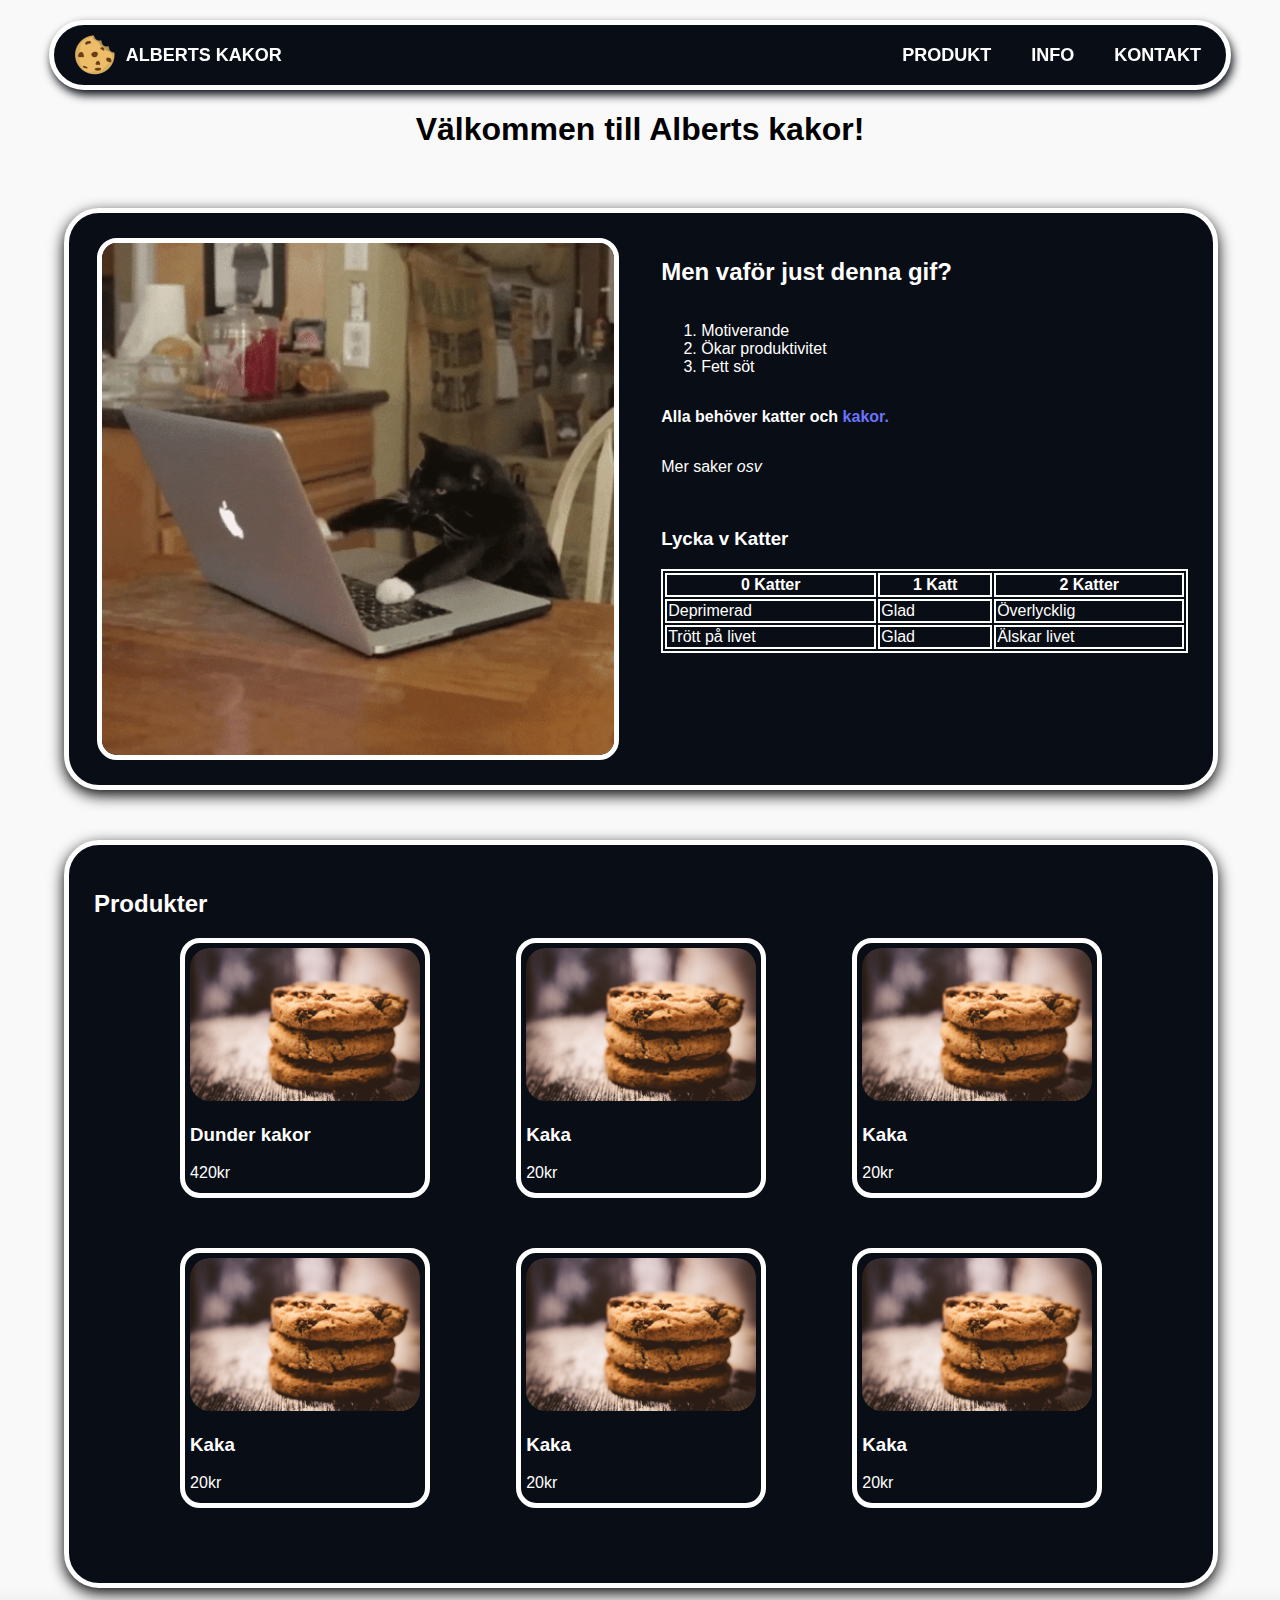
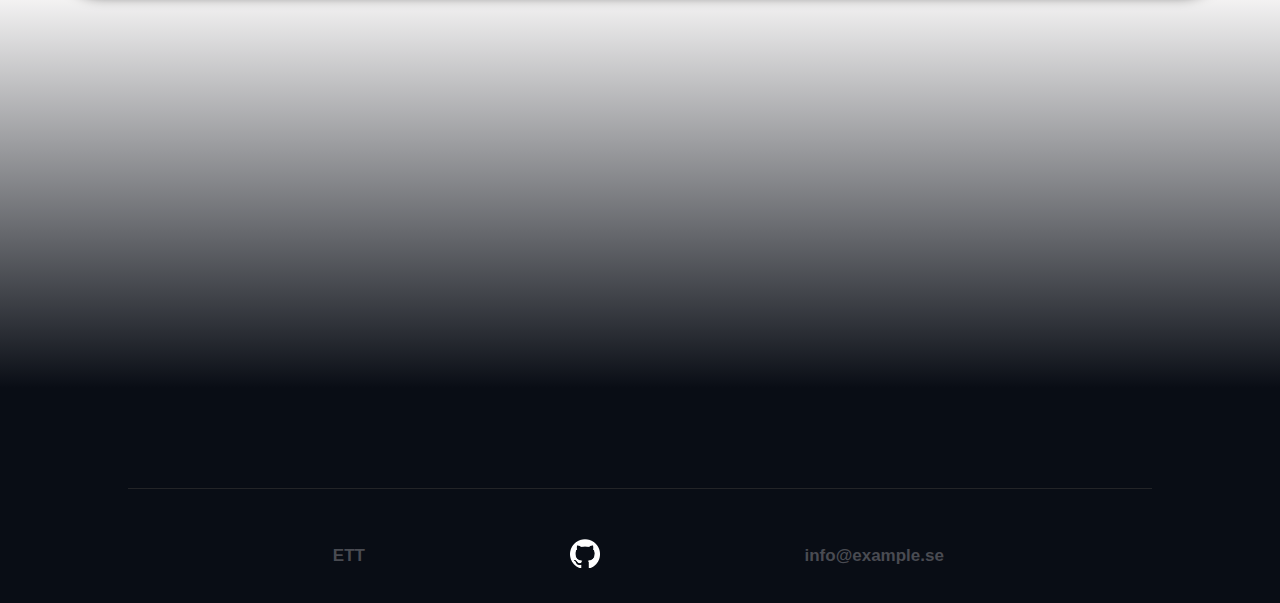
<file: labb1/labb1/index.html>
<!DOCTYPE html>
<html lang="sv">
<head>
    <meta charset="UTF-8">
    <!-- För att få kakan som icon uppe i tabben -->
    <link rel="icon" href="images/logotypnyalbert(1).ico" type="image/x-icon">
    <link rel="stylesheet" type="text/css" href="styles/style.css">
    <meta name="viewport" content="width=device-width, initial-scale=1.0">
    <title>Alberts kakor</title>
</head>
<body>

    <header>
        <nav id="menu">
            <a href="index.html" class="navLogo"><img src="images/logotypnyalbert(1).png" alt="Logotyp av en kaka" class="logo">ALBERTS KAKOR</a>
            <span class="navSpan">
                <a href="#produkter" class="navOptions">Produkt</a>
                <div class="dropdownContainer">
                    <a href="#" class="navOptions">Info</a>
                    <div class="dropdown">
                        <a class="navOptions" target="_blank" href="https://geekprank.com/winxp-update/">Windows</a>
                        <a class="navOptions" target="_blank" href="https://geekprank.com/apple/">IOS</a>
                    </div>
                </div>
                <a href="about.html" class="navOptions">Kontakt</a>
            </span>
        </nav>
    </header>
    <main>
        <article>
            <h1>Välkommen till Alberts kakor!</h1>
            <section class="heroSection">
                <div class="heroDiv">
                    <img class="heroGif" src="images/giphy.gif" alt="Viktigt dokument">
                </div>
                <div class="heroDivTwo">
                    <h2>Men vaför just denna gif?</h2>
                    <ol>
                        <li>Motiverande</li>
                        <li>Ökar produktivitet</li>
                        <li>Fett söt</li>
                    </ol>

                    <p><strong>Alla behöver katter och <a href="#produkter">kakor.</a></strong></p>
                    <p>Mer saker <i>osv</i></p>
                    <br>
                    <h3>Lycka v Katter</h3>
                    <table> 
                        <tr>
                            <th>0 Katter</th>
                            <th>1 Katt</th>
                            <th>2 Katter</th>
                        </tr>
                        <tr>
                            <td>Deprimerad</td>
                            <td>Glad</td>
                            <td>Överlycklig</td>
                        </tr>
                        <tr>
                            <td>Trött på livet</td>
                            <td>Glad</td>
                            <td>Älskar livet</td>
                        </tr>
                    </table>
                </div>
            </section>
            <section id="produkter">
                <h2>Produkter</h2>
                <div class="annonsWrapper">
                    <div class="rowWrapper">
                        <a href="object.html" class="singleAnnons">
                            <img alt="pordukt kaka" src="images/kaka2.jpg" class="annonsSmallImg">
                            <h3>Dunder kakor</h3>
                            <p>420kr</p>
                        </a>
                        <a href="#" class="singleAnnons">
                            <img src="images/kaka2.jpg" alt="pordukt kaka" class="annonsSmallImg">
                            <h3>Kaka</h3>
                            <p>20kr</p>
                        </a>
                        <a href="#" class="singleAnnons">
                            <img src="images/kaka2.jpg" alt="pordukt kaka" class="annonsSmallImg">
                            <h3>Kaka</h3>
                            <p>20kr</p>
                        </a>
                    </div>
                    <div class="rowWrapper">
                        <a href="#" class="singleAnnons">
                            <img src="images/kaka2.jpg" alt="pordukt kaka" class="annonsSmallImg">
                            <h3>Kaka</h3>
                            <p>20kr</p>
                        </a>
                        <a href="#" class="singleAnnons">
                            <img src="images/kaka2.jpg" alt="pordukt kaka" class="annonsSmallImg">
                            <h3>Kaka</h3>
                            <p>20kr</p>
                        </a>
                        <a href="#" class="singleAnnons">
                            <img src="images/kaka2.jpg" alt="pordukt kaka" class="annonsSmallImg">
                            <h3>Kaka</h3>
                            <p>20kr</p>
                        </a>
                    </div>
                </div>
            </section>
            
        </article>
    </main>
    <footer>
        <div class="fade"></div>
        <span class="footerSpan">
            <a class="footerLink" href="#">ETT</a>
            <a class="footerLink" href="https://github.com/pronoian/HTML_Labb1/" target="_blank"><img class="github-logo" src="images/github-mark-white.png" alt="GitHub Logo"></a>
            <a class="footerLink" href="mailto:info@example.se">info@example.se</a>
        </span>
    </footer>
    
</body>
</html>
</file>
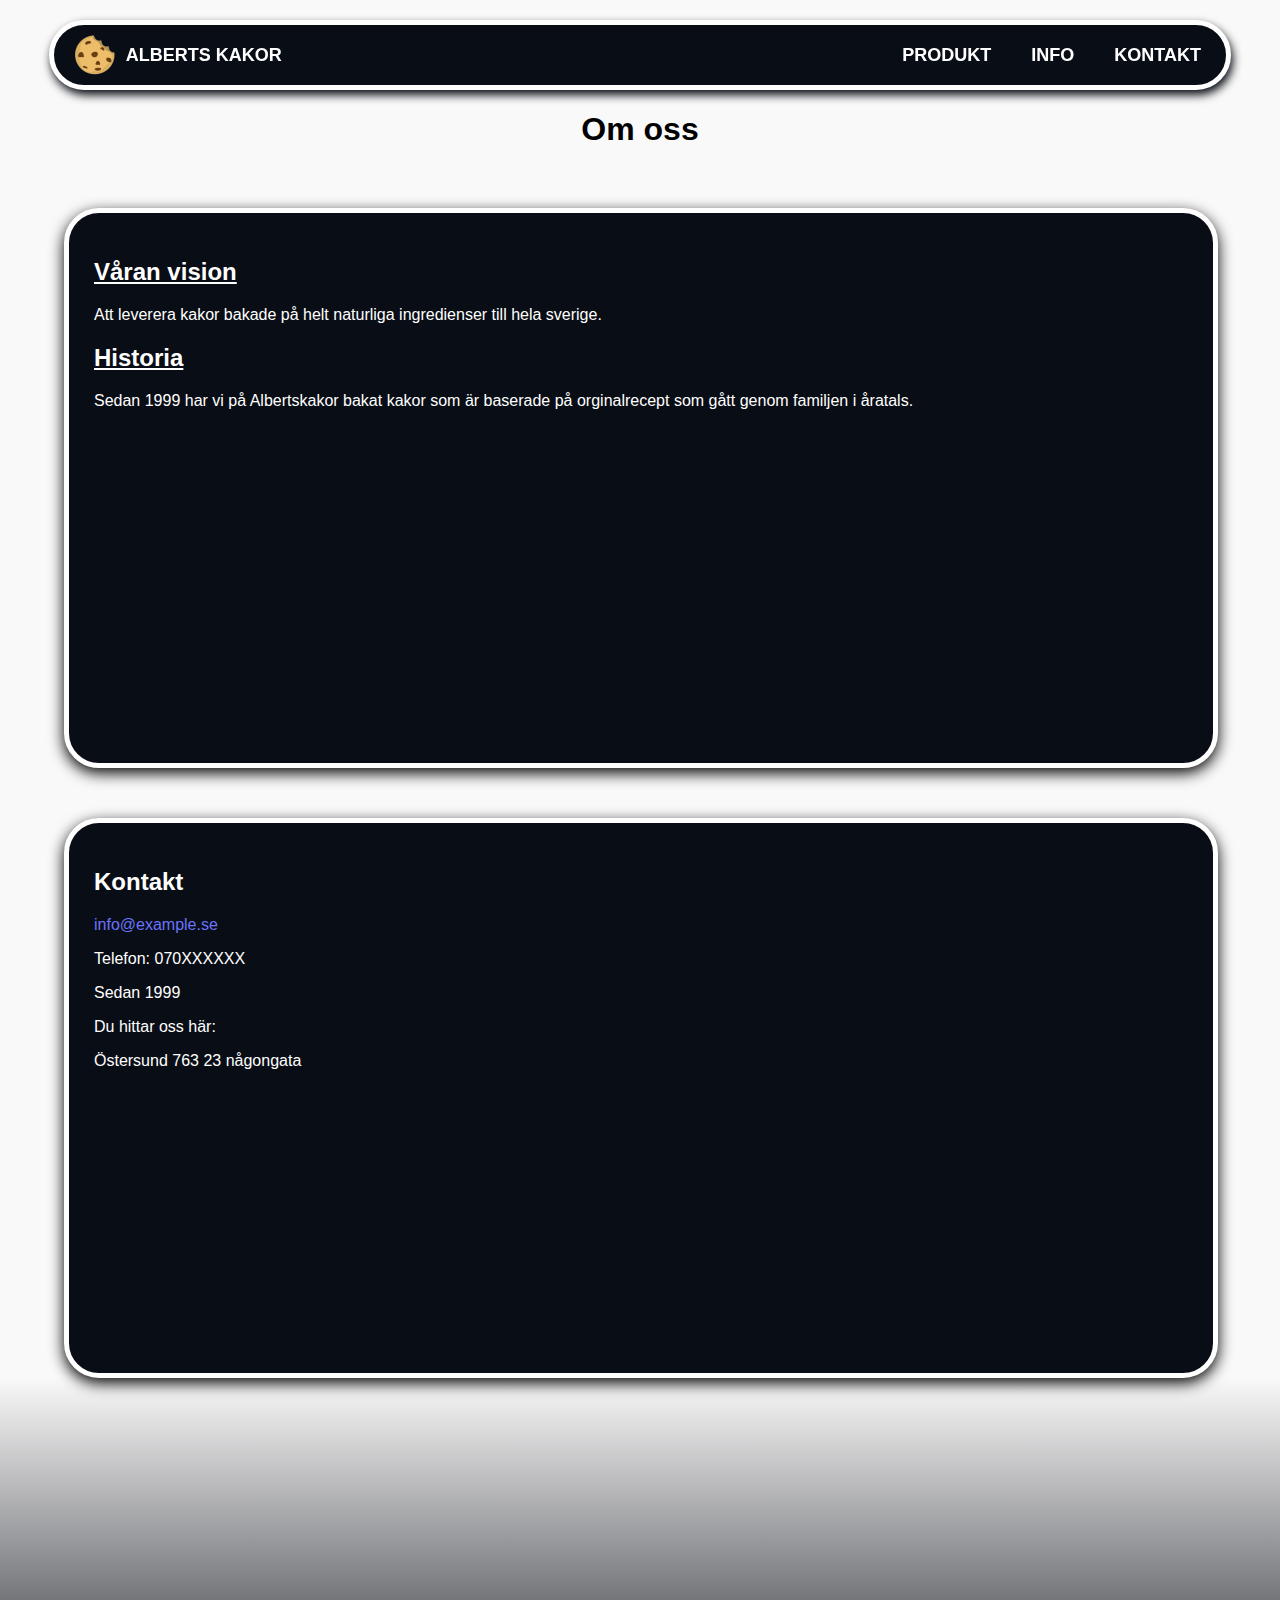
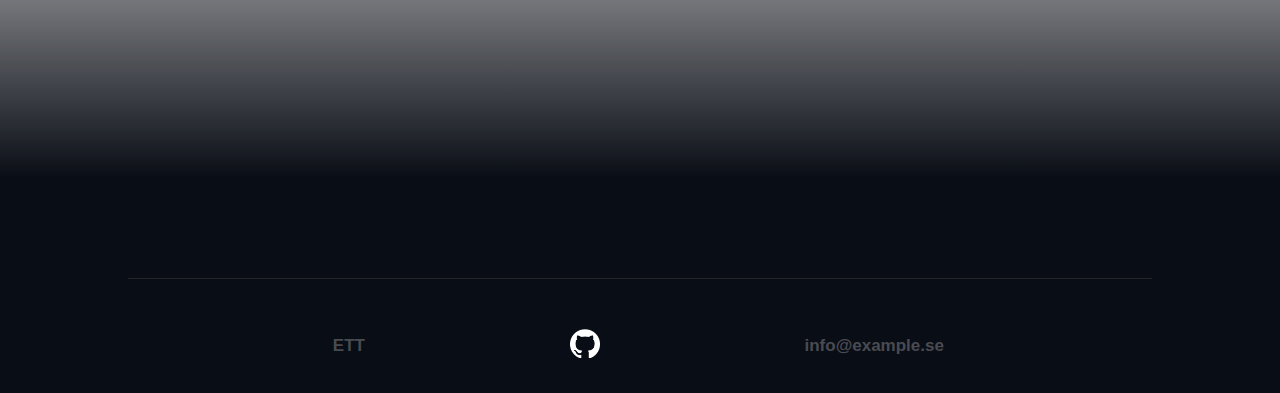
<file: labb1/labb1/about.html>
<!DOCTYPE html>
<html lang="sv">
<head>
    <meta charset="UTF-8">
    <link rel="icon" href="images/logotypnyalbert(1).ico" type="image/x-icon">
    <meta name="viewport" content="width=device-width, initial-scale=1.0">
    <link rel="stylesheet" type="text/css" href="styles/style.css">
    <title>Alberts burkar</title>
</head>

<body class="body">

    <header>
        <nav id="menu">
            <a href="index.html" class="navLogo"><img src="images/logotypnyalbert(1).png" alt="Logotyp av en kaka" class="logo">ALBERTS KAKOR</a>
            <span class="navSpan">
                <a href="index.html#produkter" class="navOptions">Produkt</a>
                <div class="dropdownContainer">
                    <a href="#" class="navOptions">Info</a>
                    <div class="dropdown">
                        <a class="navOptions" target="_blank" href="https://geekprank.com/winxp-update/">Windows</a>
                        <a class="navOptions" target="_blank" href="https://geekprank.com/apple/">IOS</a>
                    </div>
                </div>
                <a href="about.html" class="navOptions">Kontakt</a>
            </span>
        </nav>
    </header>
    <main>
        <article>
            
            <h1 class="kontakttextposition" style="font-size: xx-large;">Om oss</h1>

            <section class="kontakttextposition">
                <h2 style="font-size: x-large; text-decoration: underline;">Våran vision</h2>
                <p class="kontaktpara">Att leverera kakor bakade på helt naturliga ingredienser till hela sverige.</p>
                <h2 style="font-size: x-large; text-decoration: underline;">Historia</h2>
                <p class="kontaktpara">Sedan 1999 har vi på Albertskakor bakat kakor som är baserade på orginalrecept som gått genom familjen i åratals. </p>
            </section>

            <section style="display: block;"  >

                <div class="kontaktfoot">
                    <h2>Kontakt</h2>
                    <p><a href="mailto:info@example.se"> info@example.se </a></p>
                    <p>Telefon: 070XXXXXX</p>
                    <p>Sedan 1999</p>
                </div> 
               
                <div>

                    <div class="kontaktfoot textkartaheader">
                    <p>Du hittar oss här:</p>
                    <p>Östersund 763 23 någongata</p>
                    </div>

                    <div style="text-align: center;">
                    <iframe src="https://www.google.com/maps/embed?pb=!1m18!1m12!1m3!1d115237.71837491872!2d14.567354013552679!3d63.17313074592001!2m3!1f0!2f0!3f0!3m2!1i1024!2i768!4f13.1!3m3!1m2!1s0x466fb846d4f93091%3A0x4adec23d33cfdcde!2s%C3%96stersund!5e0!3m2!1ssv!2sse!4v1705834187618!5m2!1ssv!2sse" width="500" height="250" style="border:0;" allowfullscreen="" loading="lazy" referrerpolicy="no-referrer-when-downgrade"></iframe>
                    </div>    

                </div>
            </section>

        </article>
    </main>
    
  
    
   
    
    <footer>
        
        <div class="fade"></div>
        
        
            
        <span class="footerSpan" >
            <a class="footerLink" href="#">ETT</a>
            <a class="footerLink" href="https://github.com/pronoian/HTML_Labb1/" target="_blank"><img class="github-logo" src="images/github-mark-white.png" alt="GitHub Logo"></a>
            <a class="footerLink" href="mailto:info@example.se">info@example.se</a>
        </span>
        
        
    </footer>
     
</body>
</html>
</file>
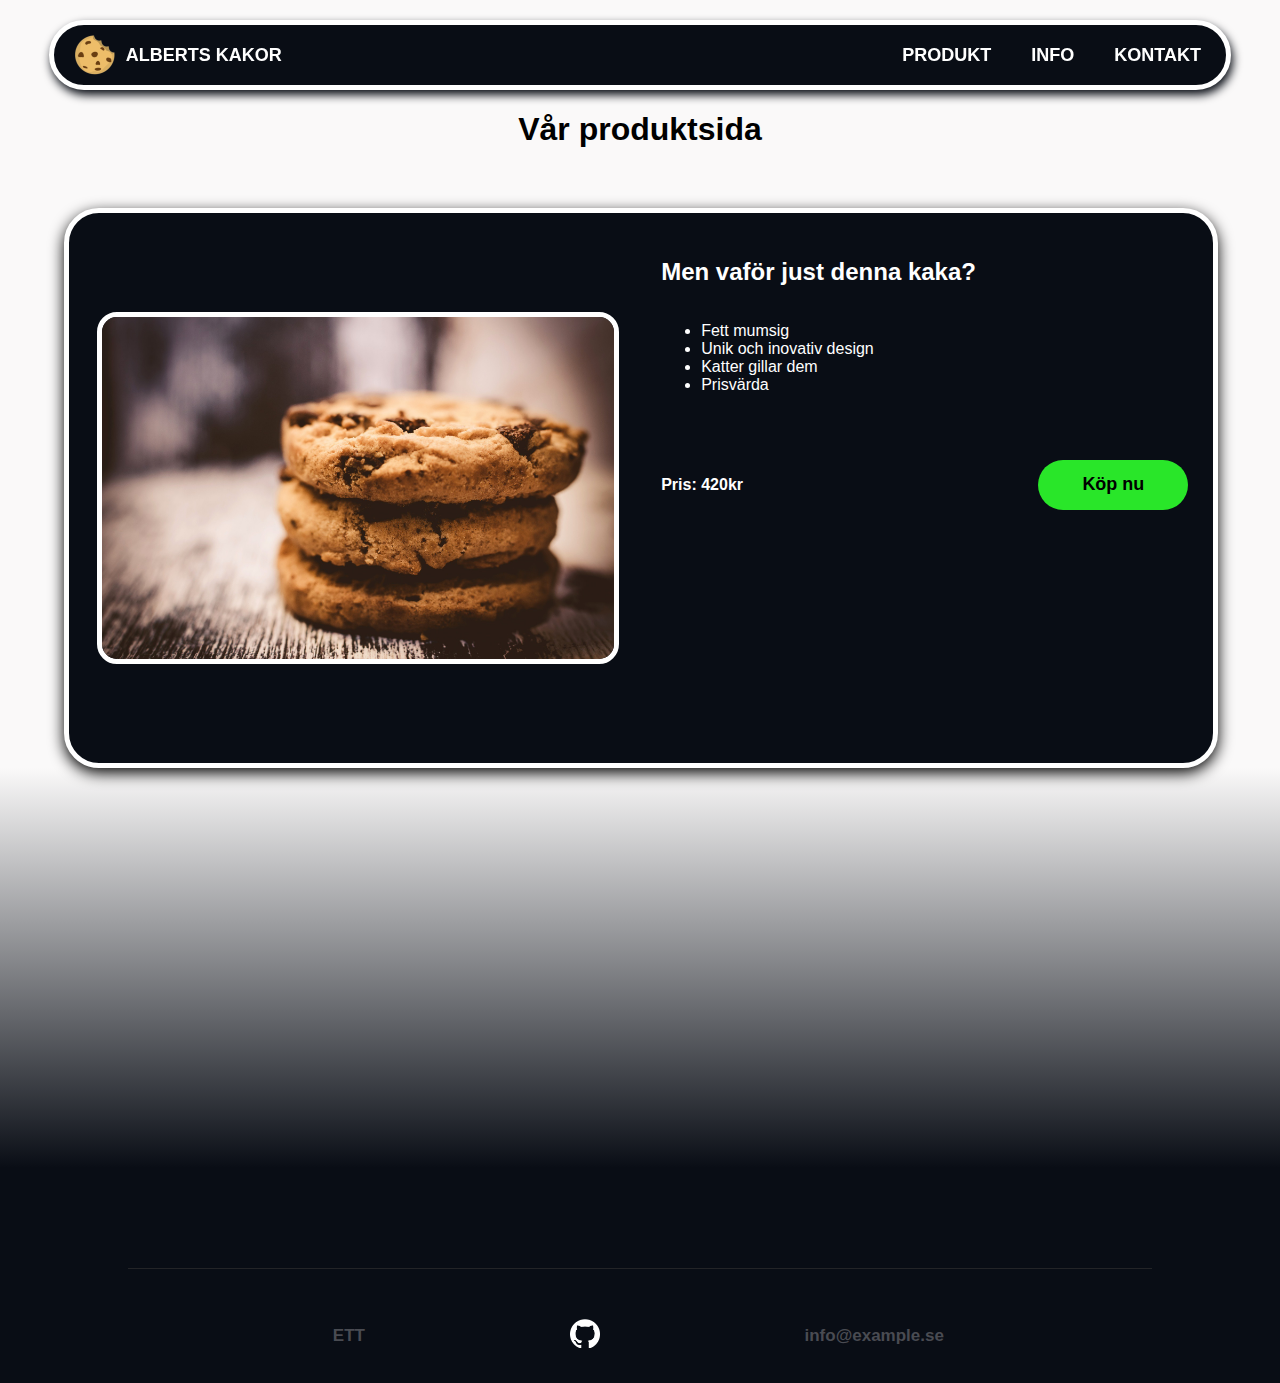
<file: labb1/labb1/object.html>
<!DOCTYPE html>
<html lang="sv">
<head>
    <meta charset="UTF-8">
    <!-- För att få kakan som icon uppe i tabben -->
    <link rel="icon" href="images/logotypnyalbert(1).ico" type="image/x-icon">
    <link rel="stylesheet" type="text/css" href="styles/style.css">
    <meta name="viewport" content="width=device-width, initial-scale=1.0">
    <title>Alberts kakor</title>
</head>
<body>

    <header>
        <nav id="menu">
            <a href="index.html" class="navLogo"><img src="images/logotypnyalbert(1).png" alt="Logotyp av en kaka" class="logo">ALBERTS KAKOR</a>
            <span class="navSpan">
                <a href="index.html#produkter" class="navOptions">Produkt</a>
                <div class="dropdownContainer">
                    <a href="#" class="navOptions">Info</a>
                    <div class="dropdown">
                        <a class="navOptions" target="_blank" href="https://geekprank.com/winxp-update/">Windows</a>
                        <a class="navOptions" target="_blank" href="https://geekprank.com/apple/">IOS</a>
                    </div>
                </div>
                <a href="about.html" class="navOptions">Kontakt</a>
            </span>
        </nav>
    </header>
    <main>
        <article>
            <h1>Vår produktsida</h1>
            <section class="heroSection">
                <div class="heroDiv">
                    <img class="heroGif" src="images/kaka2.jpg" alt="Viktigt dokument">
                </div>
                <div class="heroDivTwo">
                    <h2>Men vaför just denna kaka?</h2>
                    <ul>
                        <li>Fett mumsig</li>
                        <li>Unik och inovativ design</li>
                        <li>Katter gillar dem</li>
                        <li>Prisvärda</li>
                    </ul>
                    <div class="checkout">
                        <strong>Pris: 420kr</strong>
                        <form  action="object.html" method="get">
                            <input type="text" name="price" value="420" style="visibility: hidden;">
                            <button type="submit" value="420">
                                Köp nu
                            </button>
                        </form>
                    </div>
                </div>
            </section>
        </article>
    </main>
    <footer>
        <div class="fade"></div>
        <span class="footerSpan">
            <a class="footerLink" href="#">ETT</a>
            <a class="footerLink" href="https://github.com/pronoian/HTML_Labb1/" target="_blank"><img class="github-logo" src="images/github-mark-white.png" alt="GitHub Logo"></a>
            <a class="footerLink" href="mailto:info@example.se">info@example.se</a>
        </span>
    </footer>
    
</body>
</html>
</file>
<file: labb1/labb1/styles/style.css>
body {
    margin: 0;
    background-color: #faf9f9;
    color: white;
    scroll-behavior:smooth;
    font-family: 'Lucida Sans', 'Lucida Sans Regular', 'Lucida Grande', 'Lucida Sans Unicode', Geneva, Verdana, sans-serif;
} 
html {
    margin: 0;
}

/* Header och nav css  */
header {
    width: 100%;
    
    display: flex;
    align-items: center;
    justify-content: center;
    position:fixed;
    top: 0px;
    margin-top: 20px;
   z-index: 99;
    
}

nav {
    width: 90vw;
    height: 60px;
    padding-right: 20px;
    background-color: #090D15;
    text-transform: uppercase;
    border-style: solid;
    border-width: 5px;
    border-radius: 60px;
    box-shadow: 2px 5px 10px #090D15;
    display: flex;
    justify-content: space-between;
    align-items: center;


}
#produkter {
    scroll-margin-top: 120px;
}
.navSpan {
    margin-right: 0px;
    display: flex;
    justify-content: right;
    width: 50%;
}
.dropdownContainer .dropdown {
    transition-duration: 0.3s;
    transition-delay: 0.5s;
    display: block;
    position: absolute;
    top: -300px;
    right: 100px;
    width: 150px;
    padding: 20px;
    background-color: #090D15;
    border: 5px solid white;
    box-shadow: 2px 5px 10px #090D15;
    border-radius: 25px;
    
}
.dropdownContainer:hover .dropdown {
    transition-duration: 0.3s;
    transition-delay: 0.01s;
    display: block;
    top: 60px;
}

.logo {
    margin-left: 20px;
    margin-right: 10px;
    height: 45px;
}
.navLogo {
    display: flex;
    align-items: center;
    color: white;
    font-weight: bolder;
    font-size: 18px;
    transition-duration: 0.3s;
}
.navLogo:hover {
    transition-duration: 0.3s;
    transform: scale(1.04);
    color: white;
}
/* används inte? */
aside {
    background-color: #090D15;
    border: #090D15 solid ;
}

/* css för all content */
main {
    min-height: 50vh;
    width: 100%;
    padding-top: 90px;
    display:flex;
    justify-content: center;
}
h1 {
    color: black;
    height: 25px;
    text-align: center;
}
article {
    width: 90%;
    display: flex;
    flex-direction: column;
}

section {
    width: 95%;
    min-height: 500px;
    border-style: solid;
    border-width: 5px;
    border-radius: 35px;
    box-shadow: 0px 5px 15px black;
    background-color: #090D15;
    margin-top: 50px;
    padding: 25px;
    transition-duration: 0.4s;
}
section:hover {
    transform: scale(1.02);
    transition-duration: 0.4s;
}
.heroSection {
    width: 95%;
    min-height: 500px;
    border-style: solid;
    border-width: 5px;
    border-radius: 35px;
    box-shadow: 0px 5px 15px black;
    background-color: #090D15;
    margin-top: 50px;
    padding: 25px;
    display: flex;
    justify-content: center;

}
table, th, td {
    border: solid 2px white;
}

.heroDiv {
    width: 50%;
    display: flex;
    justify-content: center;
    align-items: center;
}
.heroDivTwo {
    width: 50%;
    display: flex;
    flex-direction: column;
    padding-left: 40px;
}
.annonsWrapper {
    width: 100%;
    display: flex;
    flex-direction: column;
    
}
.rowWrapper {
    width: 100%;
    display: flex;
    flex-direction: row;
    justify-content: space-evenly;
    margin-bottom: 50px;
}
.singleAnnons {
    border: solid 5px white;
    width: 230px;
    height: 240px;
    border-radius: 20px;
    padding: 5px;
    color: white;
    transition-duration: 0.3s;
}
.singleAnnons:hover {
    transition-duration: 0.3s;
    border: solid 5px green;
    transform: scale(1.15);
}
.annonsSmallImg {
    max-width: 230px;
    border-radius: 20px;
}

button {
    width: 150px;
    height: 50px;
    color: black;
    font-weight: bolder;
    font-size: 18px;
    background-color: rgb(41, 230, 41);
    border: 0px;
    border-radius: 50px;

}
button:hover {
    cursor: pointer;
}
.heroGif {
    width: 40vw;
    height: fit-content;
    /*max-width: 400px;*/
    border-radius: 20px;
    border: solid 5px white;
}
.checkout {
    width: 100%;
    display: flex;
    justify-content: space-between;
    align-items: center;
    margin-top: 50px;
}
/* All css för footer stil och struktur */
.fade {
    width: 100%;
    height: 400px;
    
    background: linear-gradient(to bottom, #faf9f9, #090D15);
}

footer {
    width: 100%;
    min-height: 300px;
    background-color: #090D15;
}
.footerSpan {
    width: 80%;
    margin-top: 100px;
    margin-bottom: 30px;
    margin-left: 10%;
    padding-top: 50px;
    display: inline-flex;
    align-items: center;
    border-top: solid 1px #232427;
    
    
}
.footerLink {
    font-size: 17px;
    font-weight: bold;
    text-decoration: none;
    margin-left: 20%;
    color: #494b52!important;
}
.github-logo {
    width: 30px;
}


.navOptions {
    font-size: 18px;
    font-weight: bold;
    margin-left: 30px;
    padding: 5px;
    display: inline-block;
}

/* Global länk style */
a {

    text-decoration: none;
    color: rgb(106, 116, 253);
}
a.navOptions {
    transition-duration: 0.3s;

    text-decoration: none;
    color: white;
}
a:hover {
    transition-duration: 0.3s;
    color: lightblue;
}
</file>
